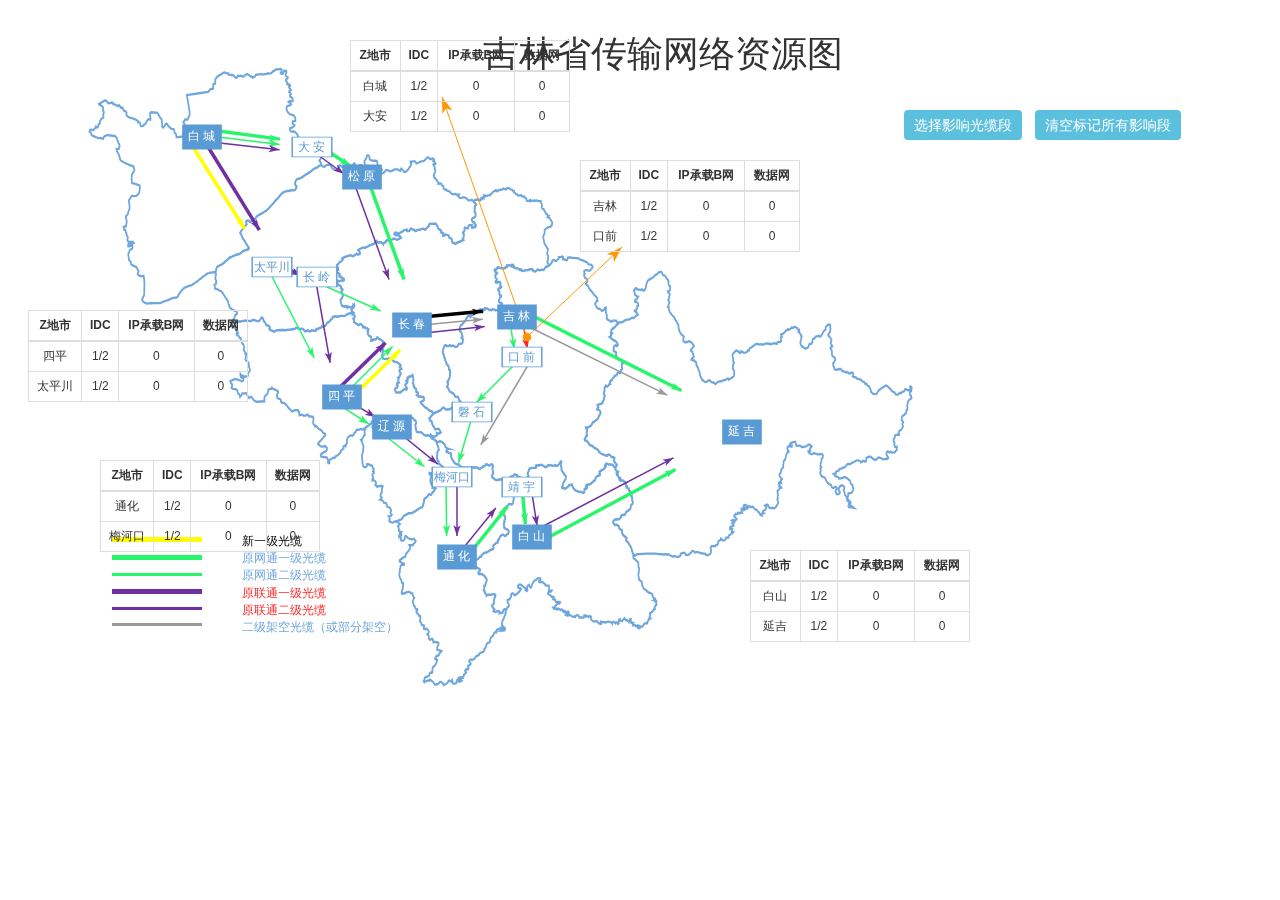
<file: index.html>
<!DOCTYPE html>
<html>
    <head>
        <meta charset="utf-8" />        
        <title>吉林省传输网络资源图</title>
    </head>
    <body>
        <div class="page clearfix">
            <div class="row">
                
                <div class="col-sm-8">
                    <h1>吉林省传输网络资源图</h1>
                    <div id="jilin_map" >
                    </div>
                    <div class="top">
                        <ul class="borderstyle">
                            <li class="yellow"></li>
                            <li class="green0"></li>
                            <li class="green1"></li>
                            <li class="purple0"></li>
                            <li class="purple1"></li>
                            <li class="grey"></li>
                        </ul>
                        <ul class="textstyle">
                            <li class="black">新一级光缆</li>
                            <li class="blue">原网通一级光缆</li>
                            <li class="blue">原网通二级光缆</li>
                            <li class="red">原联通一级光缆</li>
                            <li class="red">原联通二级光缆</li>
                            <li class="blue">二级架空光缆（或部分架空）</li>
                        </ul>
                    </div>
                </div>
                <div class="col-sm-4 tablewidth">
                    <div class="btnstyle">
                        <a href="javascript:;" class="btn btn-info sele">选择影响光缆段</a>
                        <a href="javascript:;" class="btn btn-info mark">清空标记所有影响段</a>
                    </div>
                    <div class="panel panel-info selectBody hidden  tablestyle">
<!--                         <div class="panel-heading">
                            <h4>选择影响光缆段</h4>
                        </div> -->
                        <div class="panel-body">
                            <form class="form-horizontal margin-bottom--10">
                                <div class="form-group">
                                    <label class="control-label col-sm-4">
                                        <span class="requires">*&nbsp;</span>请选择传输系统
                                    </label>
                                    <div class="col-sm-8">
                                        <select class="form-control selectSystem">
                                            <option value="">请选择</option>
                                            <option value="0">西环WDM80λ（100G）-1</option>
                                            <option value="-1">请选择2</option>
                                        </select>
                                    </div>
                                </div>
                                <div class="table-responsive">
                                    <table class="table table-hover table-bordered">
                                        <thead>
                                            <tr>
                                                <th><input type="checkbox" class="selectAll"></th>
                                                <th>光缆段所在地市1</th>
                                                <th>光缆段所在地市2</th>
                                            </tr>
                                        </thead>
                                        <tbody class="J_template"></tbody>
                                    </table>
                                </div>
                            </form>
                        </div>
                        <div class="panel-footer">
                            <a href="javascript:;" class="btn btn-success ok">确认</a>
                            <a href="javascript:;" class="btn btn-warning cancel">取消</a>
                        </div>
                    </div>
                    
                </div>
            </div>
        </div>        
    </body>
    <script type="text/javascript" src="/js/echarts.min.js" ></script>
    <script type="text/javascript" src="/js/jquery.min.js" ></script>
    <script type="text/javascript" src="/js/tool/bootstrap/bootstrap.min.js" ></script>
    <link rel="stylesheet" href="/css/bootstrap.css">
    <link rel="stylesheet" href="/css/index.css">
    <script type="text/javascript" src="index.js" ></script>
</html>
</file>
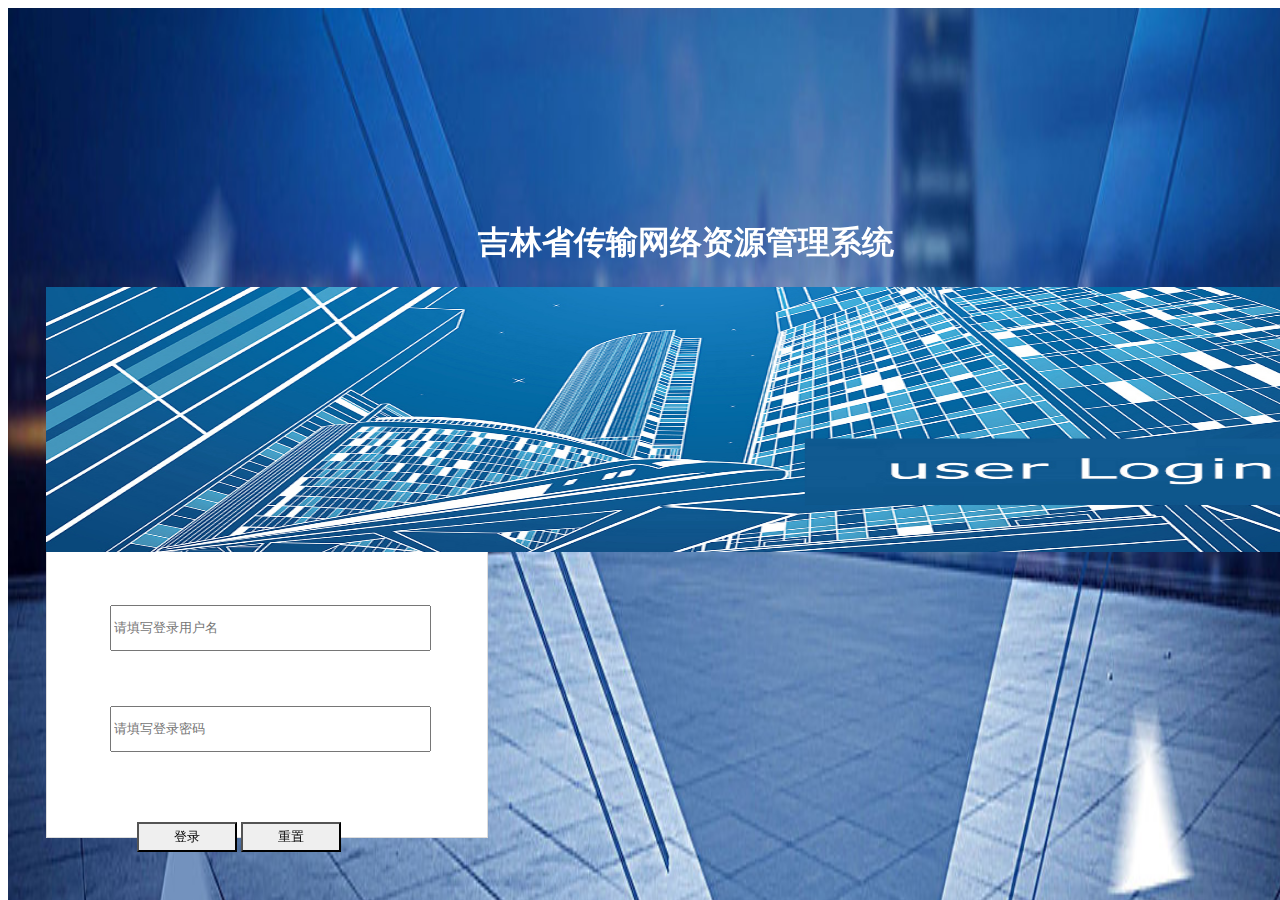
<file: html/login/login.html>
<!DOCTYPE html>
<html>
<head>
	<!--#include file="/html/common/head.html"-->
	<title>用户登录</title>
	<link rel="stylesheet" href="/css/login/login.css" />
</head>
<body>
	<div class="page clearfix">
		<div class="row">
			<div class="col-sm-12 title">
				<h1>吉林省传输网络资源管理系统</h1>
			</div>
			<div class="col-sm-12 login-all">
				<div class="col-sm-5 col-sm-offset-2 login-bg">
				
				</div>
				<div class="col-sm-4 login-body login-box">
					<form  id="J_form">
						<div class="form-group">
							<div class="input-group">
								<span class="input-group-addon">
									<span class="fa fa-user"></span>
								</span>
								<input class="J_username form-control" type="text" placeholder="请填写登录用户名" name="loginName" value="">
							</div>
						</div>
						<div class="form-group">
							<div class="input-group">
								<span class="input-group-addon">
									<span class="fa fa-lock"></span>
								</span>
								<input class="J_pwd form-control" type="password" placeholder="请填写登录密码" name="pwd" value="">
							</div>
						</div>
						<div class="entry">
							<button class="J_submitBtn btn btn-success" type="submit">
								登录
							</button>
							<button class="J_resetBtn btn btn-default reset-btn" type="reset">
								重置
							</button>
						</div>		
					</form>
				</div>
			</div>
		</div>
	</div>
	<script type="text/javascript" src="/js/login/login.js"></script>
</body>
</html>
</file>
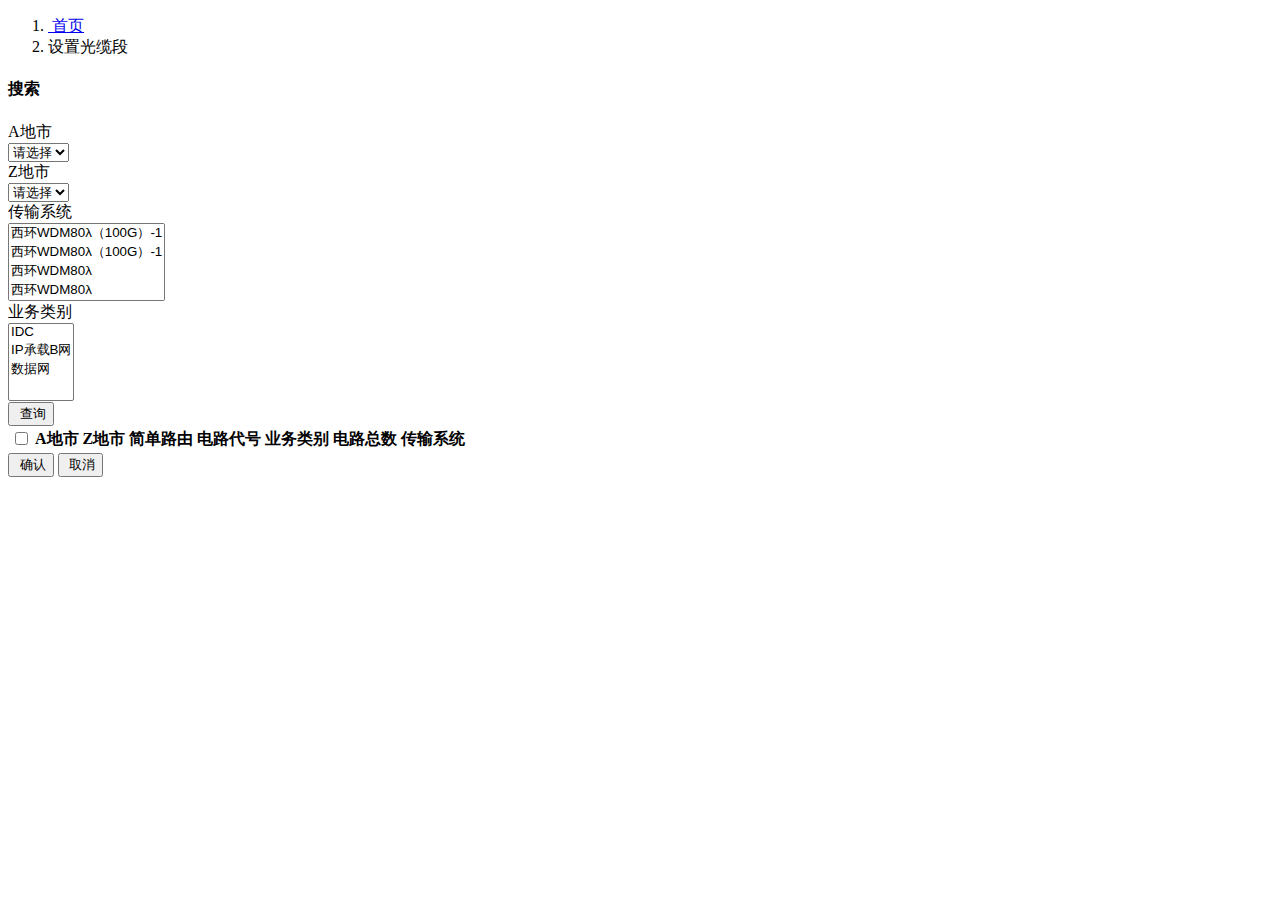
<file: html/optical-cable-management/optical-cable-management-list.html>
<!DOCTYPE html>
<html>
<head>
    <title>光缆段列表</title>
    <!--#include file="/html/common/head.html"-->
    <script type="text/javascript" src="/js/bootstrap-multiselect.js"></script>
    <link rel="stylesheet" href="/css/bootstrap-multiselect.css" type="text/css"/>
    <link rel="stylesheet" href="/css/prettify.css" type="text/css"/>
</head>
<body>
    <!--#include file="/html/common/header.html"-->
    <div class="page clearfix">
        <div class="holder">
            <div class="container"> 
                <div class="row">
                    <div class="col-sm-12">
                        <ol class="breadcrumb">
                            <li><a href="#"><i class="fa fa-home"></i>&nbsp;首页</a></li>
                            <li class="active">设置光缆段</li>
                        </ol>
                        <!-- <div class="alert alert-success J_tip" role="alert">提示信息!</div> -->
                        <input type="hidden" class="pageDataCount" value="10">
                    </div>
                    <div class="col-sm-12 margin-top--10">
                        <form class="form-horizontal J_searchForm">
                            <div class="panel panel-info">
                                <div class="panel-heading">
                                    <h4>搜索</h4>
                                </div>
                                <div class="panel-body">        
                                    <div class="form-group">
                                        <label class="col-sm-1 control-label">A地市</label>
                                        <div class="col-sm-2">
                                            <select name="A" class="form-control new185 J_aCity">
                                                <option value="-1">请选择</option>
                                                <option value="1">1</option>
                                                <option value="2">2</option>
                                                <option value="3">3</option>
                                            </select>
                                        </div>
                                        <label class="col-sm-1 control-label">Z地市</label>
                                        <div class="col-sm-2">
                                            <select name="Z" class="form-control new185 J_zCity">
                                                <option value="-1">请选择</option>
                                                <option value="1">1</option>
                                                <option value="2">2</option>
                                                <option value="3">3</option>
                                            </select>
                                        </div>
                                        <label class="col-sm-1 control-label">传输系统</label>
                                        <div class="col-sm-2">
                                            <select id="transmissionSystem" multiple="multiple">
                                                <option value="1">西环WDM80λ（100G）-1</option>
                                                <option value="2">西环WDM80λ（100G）-1</option>
                                                <option value="3">西环WDM80λ</option>
                                                <option value="4">西环WDM80λ</option>
                                                <option value="5">西环WDM80λ</option>
                                                <option value="6">西环WDM80λ</option>
                                            </select>
                                        </div>       
                                        <label class="col-sm-1 control-label">业务类别</label>
                                        <div class="col-sm-2">
                                            <select id="type" multiple="multiple">
                                                <option value="1">IDC</option>
                                                <option value="2">IP承载B网</option>
                                                <option value="3">数据网</option>
                                            </select>
                                        </div> 
                                    </div>
                                </div>
                            </div>
                            <div class="col-sm-12 margin-bottom-10 margin-top--10 padding-left">
                                <button class="btn btn-info btn-radius-no J_search" type="submit"><i class="fa fa-search"></i>&nbsp;查询</button>
                            </div>
                        </form>
                    </div>
                    <div class="col-sm-12">
                        <div class="panel panel-info">
                            <div class="panel-body">
                                <div class="table-responsive">
                                    <table class="table table-hover table-bordered">
                                        <thead>
                                            <tr>
                                                <th><input type="checkbox" name="selectAll" class="J_selectAll"></th>
                                                <th>A地市</th>
                                                <th>Z地市</th>
                                                <th>简单路由</th>
                                                <th>电路代号</th>
                                                <th>业务类别</th>
                                                <th>电路总数</th>
                                                <th>传输系统</th>
                                            </tr>
                                        </thead>
                                        <tbody id="J_template"></tbody>
                                    </table>
                                </div>
                            </div>
                        </div>
                        <div class="panel-footer">
                            <div class="row">
                                <div class="col-sm-6 col-sm-offset-4">
                                    <div class="btn-toolbar">
                                        <button class="btn-info btn-radius-no btn J_confirm" type="button"><i class="fa fa-save"></i>&nbsp;确认</button>
                                        <button class="btn-default btn" onclick="window.history.go(-1);" type="button"><i class="fa fa-undo"></i>&nbsp;取消</button>
                                    </div>
                                </div>
                            </div>
                        </div>
                    </div>
                </div>
            </div>
        </div>
    </div>
    <!--#include file="/html/common/footer.html"-->
    <script type="text/javascript">
        $(document).ready(function(){
            /**
             * 搜索项多选下拉框
             */
            $('#transmissionSystem').multiselect();
            $('#type').multiselect();

            /**
             * 全选事件
             */
            $(".J_selectAll").click(function(){
                $('input[name="select"]').prop("checked", this.checked);                
            });
            $(document).on('click', "input[name='select']", function(){
                var selected = $("input[name='select']");
                if(selected.length == $("input[name='select']:checked").length){
                    $(".J_selectAll").prop("checked", true);
                }else{
                    $(".J_selectAll").prop("checked", false);
                }
            });

            /**
             * 查询发送数据
             */
            $('.J_search').click(function(){
                var
                    aCity = $('.J_aCity').val(),//JSON.stringify
                    zCity = $('.J_zCity').val(),
                    transmissionSystem = $('#transmissionSystem').val(),
                    type = $('#type').val(),
                    idList = [],
                    str = '',
                    form = {
                        aCity: aCity,
                        zCity: zCity,
                        transmissionSystem: transmissionSystem,
                        type: type
                    };

                $("input[name='select']:checked").each(function(){ 
                    idList.push($(this).parents("tr").attr("data-id")); 
                });
                jQuery.extend(form,{idList: idList});
                $.ajax({
                    type: "GET",
                    url: jQuery.url.opticalCableManagement.selectData,
                    contentType: "application/x-www-form-urlencoded; charset=utf-8",
                    data: JSON.stringify(form),     //JSON.stringify
                    dataType: "json",
                    success: function (rs) {
                        $('#J_template').empty();
                        if( rs.code == 0){  
                            $.each(rs.list, function(index, item){
                                str += '<tr data-id="'+ item.id +'">\
                                            <td>';
                                if(item.check == 1){
                                    str += '<input type="checkbox" name="select" class="J_select" checked="checked">';
                                }else{
                                    str += '<input type="checkbox" name="select" class="J_select">';
                                }
                                str += '</td>\
                                        <td>'+ item.aCity +'</td>\
                                        <td>'+ item.zCity +'</td>\
                                        <td>'+ item.simpleRouting +'</td>\
                                        <td>'+ item.circuitCode +'</td>\
                                        <td>'+ item.type +'</td>\
                                        <td>'+ item.circuitCount +'</td>\
                                        <td>'+ item.transmissionSystem +'</td>\
                                    </tr>';
                            }); 
                            $('#J_template').append(str);
                            //暂无数据提示
                            var tr = $('#J_template').children();
                            if(tr.length == 0){
                                $('#J_template').append('<tr><td colspan="8">暂无数据</td></tr>');
                            }
                        }else{                
                            location.reload();
                        }
                    },
                    error: function (message) {
                        alert(message);
                    }
                });
                    
            });

            /**
             * 列表页初始数据
             */
            brushData();
            function brushData(){
                var
                    str = '',
                    form = {data: 1};

                $.ajax({
                    type: "GET",
                    url: jQuery.url.opticalCableManagement.initData,
                    contentType: "application/x-www-form-urlencoded; charset=utf-8",
                    data: form,     //JSON.stringify
                    dataType: "json",
                    success: function (rs) {
                        $('#J_template').empty();
                        if( rs.code == 0){  
                            $.each(rs.list, function(index, item){
                                str += '<tr data-id="'+ item.id +'">\
                                            <td><input type="checkbox" name="select" class="J_select" checked="checked"></td>\
                                            <td>'+ item.aCity +'</td>\
                                            <td>'+ item.zCity +'</td>\
                                            <td>'+ item.simpleRouting +'</td>\
                                            <td>'+ item.circuitCode +'</td>\
                                            <td>'+ item.type +'</td>\
                                            <td>'+ item.circuitCount +'</td>\
                                            <td>'+ item.transmissionSystem +'</td>\
                                        </tr>';
                            }); 
                            $('#J_template').append(str);
                            $(".J_selectAll").prop("checked", true);
                            //暂无数据提示
                            var tr = $('#J_template').children();
                            if(tr.length == 0){
                                $('#J_template').append('<tr><td colspan="8">暂无数据</td></tr>');
                                $(".J_selectAll").prop("checked", false);
                            }
                        }else{                
                            location.reload();
                        }
                    },
                    error: function (message) {
                        alert(message);
                    }
                });
            }

            /**
             * 点击确认事件
             */
            $('.J_confirm').click(function(){
                window.location.href = "#";
            });
        });
    </script>
</body>
</html>
</file>
<file: css/index.css>
body{
    font-size: 12px;
}
a{
    margin-right: 10px;
    margin-top:10px;
}
#jilin_map{
    width:857px;
    height:660px;
    margin:30px auto;
    position: absolute;
    top: 20%;
    left:10%;
    z-index:-1;
}
.requires{
    color: #ff2828;
}
.tablewidth{
    width: 28% !important;
    float: right !important;
    margin-right: 3% !important;
}
.btnstyle{
    margin-top: 100px;
}
.tablestyle{
    margin-top:20px;
    margin-left:50px;
}
.renderTable{
    width: 220px !important;
}
h1{
    float: right;
    margin-top: 4%;
}
.top{
    width: 350px;
    font-size: 12px;
    font-family: 'Microsoft YaHei';
    position: absolute;
    top: 640%;
    left:10%;
   /* top:540px;
    left:50px;*/
}

.borderstyle{
    width: 130px;
    float: left;
    list-style-type: none;
    margin-top: 4px;
}
.borderstyle li{
    padding: 6.5px 0;
}
.textstyle{
    float: right;
    width: 220px;
    list-style-type: none;
}
.yellow
{
    border-top: 5px solid #ffff00;
}
.green0{
    border-top: 5px solid #27f56a;
}
.green1
{
    border-top: 3px solid #27f56a;
}
.grey{
    border-top: 3px solid #999;
}
.purple0{
    border-top: 5px solid #7030a0;
}
.purple1{
    border-top: 3px solid #7030a0;
}
.black{
    color: #000;
}
.blue{
    color: #6ea6dd;
}
.red{
    color: #ff2828;
}
</file>
<file: css/login/login.css>
.title{
	margin-top: 0%;
	text-align: center;
	color: #fff;
	margin-bottom: 20px;
}

.login-bg{
	/* 小背景图片 */
	background: url(/img/9.jpg) no-repeat top right;
	height: 265px;
	/*margin-right:-49px;*/
	padding-right: 0px;
	margin-right: 0px; 
	background-size:100% 100%; 
}
.page{
	/* 大背景图片 7*/
	padding-top: 15%;
	padding-left: 3%;
	background: url(/img/2.jpg) no-repeat ;
	height: 100%;
	width: 100%;
	position: fixed;
	background-size:100% 100%; 
}
.login-box .form-group{
	margin-bottom: 0;
}
.input-group {
	padding-top: 33px;
    height: 68px;
}
.input-group input.form-control{
    height: 40px;
    float: left;
	width: 313px;
}
.entry{
	padding-top: 48px;
	margin-left: 70px;
}
.glyphicon-remove{
	top: 36px !important;
	/*position: fixed !important;*/
}
.glyphicon-ok{
	top: 36px !important;
}
.input-group .input-group-addon{
	float:left;
	padding-top: 12px;
	padding-bottom: 14px;
	width: 43px;
	height: 40px;
}
.input-group-addon,
.btn{
	border-radius: 0 !important;
	height: 30px;
	line-height: 2px;
	width: 100px;
}
.login-body{
	background: #FFFFFF;
	width: 400px;
	height: 265px;
	padding-left: 20px;
	padding-right: 20px;
	padding-top: 20px;
	/*padding: 20px;*/
	border-bottom: 1px solid #ddd;
    border-left: 1px solid #ddd;
    border-right: 1px solid #ddd;
}
.help-block {
    margin-top: -20px;
    margin-left: 50px;
}
div.validate-error {
	color: #f00;
	font-size: 12px;
	font-weight: bold;
}
label.error {
	color: #f00;
}
input.error, select.error, textarea.error {
	border: 1px solid red;
	background-color: #fff6f6;
}
</file>
<file: css/prettify.css>
.com{
    color: #93a1a1; 
}
.lit{
    color: #195f91; 
}
.pun, .opn, .clo{
    color: #93a1a1; }

.fun{
    color: #dc322f; 
}
.str, .atv{
    color: #D14; 
}
.kwd, .prettyprint .tag{
    color: #1e347b; 
}
.typ, .atn, .dec, .var{ 
    color: teal; 
}
.pln{ 
    color: #48484c; 
}
.prettyprint{
    padding: 8px;
    background-color: #f7f7f9;
    border: 1px solid #e1e1e8;
}
.prettyprint.linenums{
    -webkit-box-shadow: inset 40px 0 0 #fbfbfc, inset 41px 0 0 #ececf0;
    -moz-box-shadow: inset 40px 0 0 #fbfbfc, inset 41px 0 0 #ececf0;
    box-shadow: inset 40px 0 0 #fbfbfc, inset 41px 0 0 #ececf0;
}
/* Specify class=linenums on a pre to get line numbering */
ol.linenums{
    margin: 0 0 0 33px; /* IE indents via margin-left */
}
ol.linenums li{
    padding-left: 12px;
    color: #bebec5;
    line-height: 20px;
    text-shadow: 0 1px 0 #fff;
}
</file>
